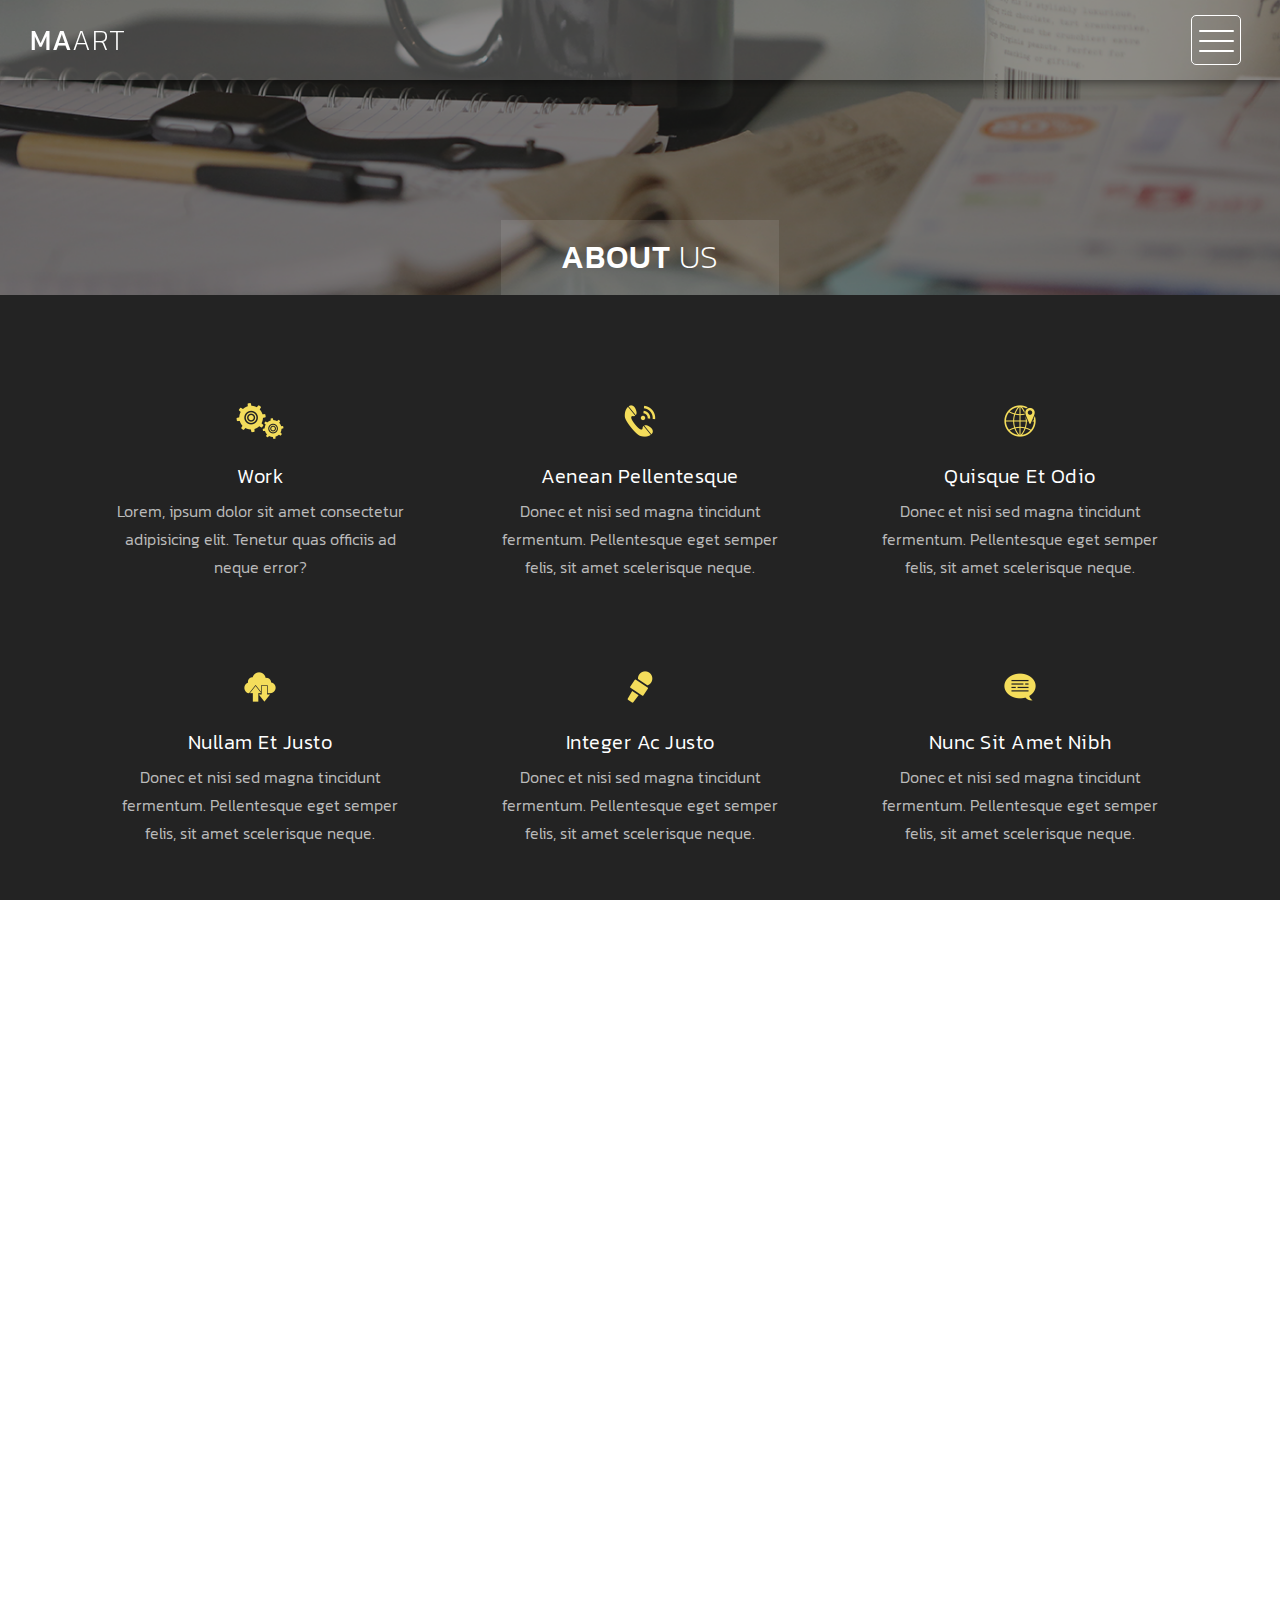
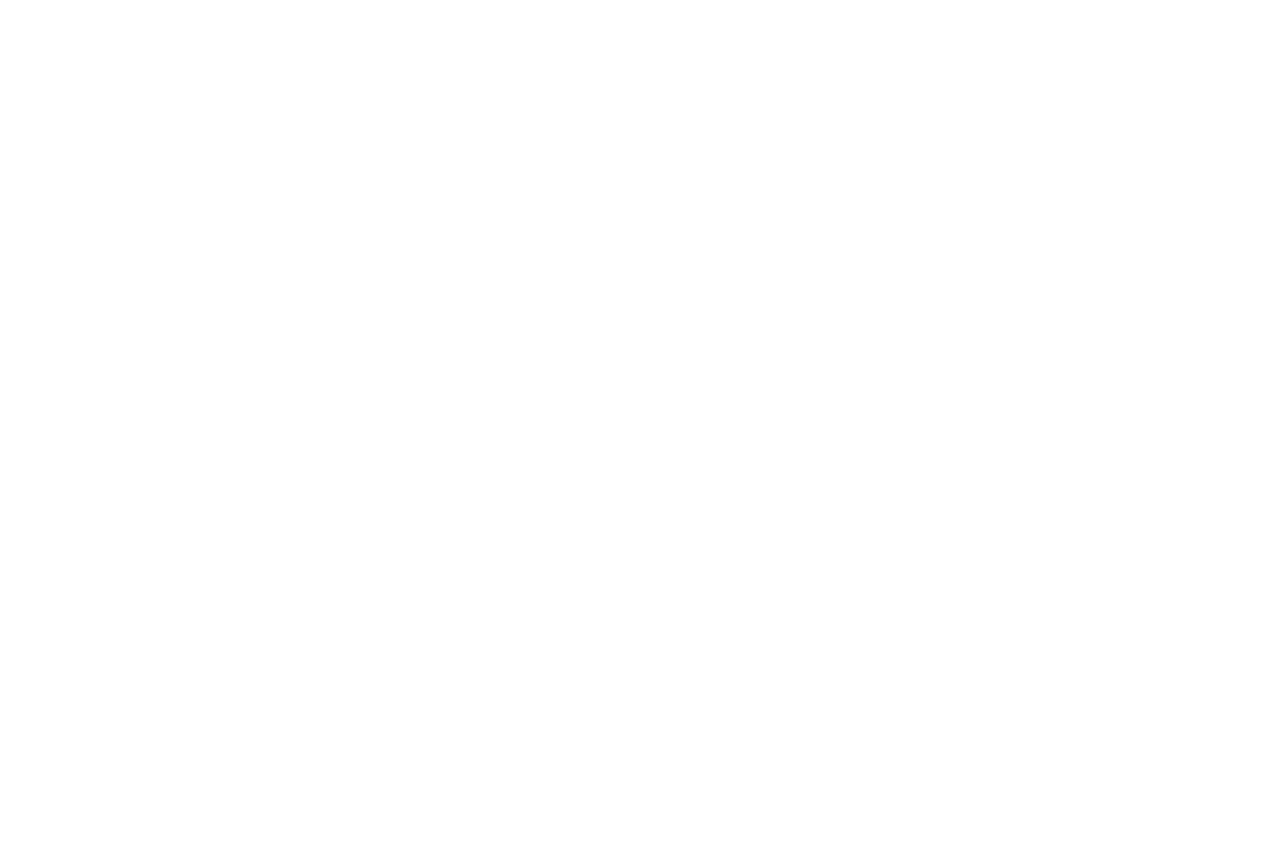
<file: about.html>
<!DOCTYPE html>
<html>
    <head>
        <meta charset="utf-8">
        <meta http-equiv="X-UA-Compatible" content="IE=edge,chrome=1">
        <title>MA-ART</title>
<!-- 

Highway Template

https://templatemo.com/tm-520-highway

-->
        <meta name="description" content="">
        <meta name="viewport" content="width=device-width, initial-scale=1">
        <link rel="apple-touch-icon" href="apple-touch-icon.png">

        <link rel="stylesheet" href="css/bootstrap.min.css">
        <link rel="stylesheet" href="css/bootstrap-theme.min.css">
        <link rel="stylesheet" href="css/fontAwesome.css">
        <link rel="stylesheet" href="css/light-box.css">
        <link rel="stylesheet" href="css/templatemo-style.css">

        <link href="https://fonts.googleapis.com/css?family=Kanit:100,200,300,400,500,600,700,800,900" rel="stylesheet">

        <script src="js/vendor/modernizr-2.8.3-respond-1.4.2.min.js"></script>
    </head>

<body>

    <nav>
        <div class="logo">
            <a href="index.html"> MA<em>ART</em></a>
        </div>
      <div class="menu-icon">
        <span></span>
      </div>
    </nav>

    <div class="page-heading">
        <div class="container">
            <div class="heading-content">
                <h1>About <em>Us</em></h1>
            </div>
        </div>
    </div>


    <div class="services">
        <div class="container">
            <div class="col-md-4 col-sm-6">
                <div class="service-item">
                    <div class="icon">
                        <img src="img/service_1.png" alt="">
                    </div>
                    <div class="text">
                        <h4>Work</h4>
                        <p>Lorem, ipsum dolor sit amet consectetur adipisicing elit. Tenetur quas officiis ad neque error?</p>
                    </div>
                </div>
            </div>
            <div class="col-md-4 col-sm-6">
                <div class="service-item">
                    <div class="icon">
                        <img src="img/service_2.png" alt="">
                    </div>
                    <div class="text">
                        <h4>Aenean pellentesque</h4>
                        <p>Donec et nisi sed magna tincidunt fermentum. Pellentesque eget semper felis, sit amet scelerisque neque.</p>
                    </div>
                </div>
            </div>
            <div class="col-md-4 col-sm-6">
                <div class="service-item">
                    <div class="icon">
                        <img src="img/service_3.png" alt="">
                    </div>
                    <div class="text">
                        <h4>Quisque et odio</h4>
                        <p>Donec et nisi sed magna tincidunt fermentum. Pellentesque eget semper felis, sit amet scelerisque neque.</p>
                    </div>
                </div>
            </div>
            <div class="col-md-4 col-sm-6">
                <div class="service-item">
                    <div class="icon">
                        <img src="img/service_4.png" alt="">
                    </div>
                    <div class="text">
                        <h4>Nullam et justo</h4>
                        <p>Donec et nisi sed magna tincidunt fermentum. Pellentesque eget semper felis, sit amet scelerisque neque.</p>
                    </div>
                </div>
            </div>
            <div class="col-md-4 col-sm-6">
                <div class="service-item">
                    <div class="icon">
                        <img src="img/service_5.png" alt="">
                    </div>
                    <div class="text">
                        <h4>Integer ac justo</h4>
                        <p>Donec et nisi sed magna tincidunt fermentum. Pellentesque eget semper felis, sit amet scelerisque neque.</p>
                    </div>
                </div>
            </div>
            <div class="col-md-4 col-sm-6">
                <div class="service-item">
                    <div class="icon">
                        <img src="img/service_6.png" alt="">
                    </div>
                    <div class="text">
                        <h4>Nunc sit amet nibh</h4>
                        <p>Donec et nisi sed magna tincidunt fermentum. Pellentesque eget semper felis, sit amet scelerisque neque.</p>
                    </div>
                </div>
            </div>
        </div>
    </div>


    <div class="more-about-us">
        <div class="container">
            <div class="col-md-5 col-md-offset-7">
                <div class="content">
                    <h2>Aenean vehicula tincidunt</h2>
                    <span>Donec et nisi sed</span>
                    <p>Vivamus vitae libero euismod, pretium magna a, vulputate metus. Curabitur et arcu felis. Praesent aliquet lectus in purus viverra varius. 
                    <br><br>Suspendisse et rutrum nisl. Phasellus porttitor metus vel justo blandit, in finibus neque elementum. Nullam semper, turpis quis egestas consequat, dui eros tristique lectus, ac euismod ex quam id mauris.</p>
                    <div class="simple-btn">
                        <a href="#">Continue Reading</a>
                    </div>
                </div>
            </div>
        </div>
    </div>


    <div class="pricing-tables">
        <div class="container">
            <div class="col-md-4 col-sm-6">
                <div class="table-item">
                    <h4>$250/mo</h4>
                    <span>Starter Plan</span>
                    <ul>
                    	<li>Xeon 8 Cores 3.2GHz</li>
                        <li>RAM 32 GB</li>
                        <li>10 TB RAID 1</li>
                        <li>1,000 TB Transfer</li>
                        <li>24-hour Support</li>
                    </ul>
                    <div class="simple-btn">
                        <a href="#">Details</a>
                    </div>
                </div>
            </div>
            <div class="col-md-4 col-sm-6">
                <div class="table-item premium-item">
                    <h4>$420/mo</h4>
                    <span>Standard Plan</span>
                    <ul>
                        <li>Xeon 16 Cores 3.2GHz</li>
                        <li>RAM 64 GB</li>
                        <li>20 TB RAID 1</li>
                        <li>2,000 TB Transfer</li>
                        <li>15-minute Quick Support</li>
                    </ul>
                    <div class="simple-btn">
                        <a href="#">Details</a>
                    </div>
                </div>
            </div>
            <div class="col-md-4 col-sm-6">
                <div class="table-item">
                    <h4>$750/mo</h4>
                    <span>Premium Plan</span>
                    <ul>
                        <li>Xeon 32 Cores 3.2GHz</li>
                        <li>RAM 128 GB</li>
                        <li>10 TB SSD RAID 10</li>
                        <li>6,000 TB Transfer</li>
                        <li>1-minute Instant Support</li>
                    </ul>
                    <div class="simple-btn">
                        <a href="#">Details</a>
                    </div>
                </div>
            </div>
        </div>
    </div>


    <footer>
        <div class="container-fluid">
            <div class="col-md-12">
                <p>Copyright &copy; 2020 MA ART 
    
    | Designed by Martin Jaramillo</p>
            </div>
        </div>
    </footer>


    <section class="overlay-menu">
      <div class="container">
        <div class="row">
          <div class="main-menu">
              <ul>
                  <li>
                      <a href="index.html">Home - Full-width</a>
                  </li>
                  <li>
                      <a href="masonry.html">Home - Masonry</a>
                  </li>
                  <li>
                      <a href="grid.html">Home - Small-width</a>
                  </li>
                  <li>
                      <a href="about.html">About Us</a>
                  </li>
              </ul>
              <p>We re-create awesome moments/lanscapes for you.</p>
          </div>
        </div>
      </div>
    </section>

    <script src="https://ajax.googleapis.com/ajax/libs/jquery/1.11.2/jquery.min.js"></script>
    <script>window.jQuery || document.write('<script src="js/vendor/jquery-1.11.2.min.js"><\/script>')</script>

    <script src="js/vendor/bootstrap.min.js"></script>
    
    <script src="js/plugins.js"></script>
    <script src="js/main.js"></script>

    
</body>
</html>
</file>
<file: css/light-box.css>
/* LIGHT BOX */

body:after {
  content: url(../img/close.png) url(../img/loading.gif) url(../img/prev.png) url(../img/next.png);
  display: none;
}

body.lb-disable-scrolling {
  overflow: hidden;
}

.lightboxOverlay {
  max-height: 100%;
  overflow-y: scroll;
  position: absolute;
  top: 0;
  left: 0;
  z-index: 99999;
  background-color: black;
  filter: progid:DXImageTransform.Microsoft.Alpha(Opacity=80);
  opacity: 0.8;
  display: none;
}

.lightbox {
  position: absolute;
  margin-top: 0%;
  left: 0;
  width: 100%;
  z-index: 100000;
  text-align: center;
  line-height: 0;
  font-weight: normal;
}

.lightbox .lb-image {
  display: block;
  height: auto;
  max-width: inherit;
  max-height: none;
  border-radius: 5px;

  /* Image border */
  border: 10px solid white;
}

.lightbox a img {
  border: none;
}

.lb-outerContainer {
  position: relative;
  *zoom: 1;
  width: 250px;
  height: 250px;
  margin: 0 auto;
  border-radius: 4px;

  /* Background color behind image.
     This is visible during transitions. */
  background-color: white;
}

.lb-outerContainer:after {
  content: "";
  display: table;
  clear: both;
}

.lb-loader {
  position: absolute;
  top: 43%;
  left: 0;
  height: 25%;
  width: 100%;
  text-align: center;
  line-height: 0;
}

.lb-cancel {
  display: block;
  width: 32px;
  height: 32px;
  margin: 0 auto;
  background: url(../img/loading.gif) no-repeat;
}

.lb-nav {
  position: absolute;
  top: 0;
  left: 0;
  height: 100%;
  width: 100%;
  z-index: 10;
}

.lb-container > .nav {
  left: 0;
}

.lb-nav a {
  outline: none;
  background-image: url('[data-uri]');
}

.lb-prev, .lb-next {
  height: 100%;
  cursor: pointer;
  display: block;
}

.lb-nav a.lb-prev {
  width: 34%;
  left: 0;
  float: left;
  background: url(../img/prev.png) left 48% no-repeat;
  filter: progid:DXImageTransform.Microsoft.Alpha(Opacity=0);
  opacity: 0;
  -webkit-transition: opacity 0.6s;
  -moz-transition: opacity 0.6s;
  -o-transition: opacity 0.6s;
  transition: opacity 0.6s;
}

.lb-nav a.lb-prev:hover {
  filter: progid:DXImageTransform.Microsoft.Alpha(Opacity=100);
  opacity: 1;
}

.lb-nav a.lb-next {
  width: 64%;
  right: 0;
  float: right;
  background: url(../img/next.png) right 48% no-repeat;
  filter: progid:DXImageTransform.Microsoft.Alpha(Opacity=0);
  opacity: 0;
  -webkit-transition: opacity 0.6s;
  -moz-transition: opacity 0.6s;
  -o-transition: opacity 0.6s;
  transition: opacity 0.6s;
}

.lb-nav a.lb-next:hover {
  filter: progid:DXImageTransform.Microsoft.Alpha(Opacity=100);
  opacity: 1;
}

.lb-dataContainer {
  margin: 0 auto;
  padding-top: 5px;
  *zoom: 1;
  width: 100%;
  -moz-border-radius-bottomleft: 4px;
  -webkit-border-bottom-left-radius: 4px;
  border-bottom-left-radius: 4px;
  -moz-border-radius-bottomright: 4px;
  -webkit-border-bottom-right-radius: 4px;
  border-bottom-right-radius: 4px;
}

.lb-dataContainer:after {
  content: "";
  display: table;
  clear: both;
}

.lb-data {
  padding: 0 4px;
  color: #ccc;
}

.lb-data .lb-details {
  width: 85%;
  float: left;
  text-align: left;
  line-height: 1.1em;
}

.lb-data .lb-caption {
  font-size: 13px;
  font-weight: bold;
  line-height: 1em;
}

.lb-data .lb-caption a {
  color: #4ae;
}

.lb-data .lb-number {
  margin-top: 15px;
  display: block;
  clear: left;
  padding-bottom: 1em;
  font-size: 13px;
  color: #999999;
}

.lb-data .lb-close {
  display: block;
  float: right;
  width: 30px;
  height: 30px;
  background: url(../img/close.png) top right no-repeat;
  text-align: right;
  outline: none;
  filter: progid:DXImageTransform.Microsoft.Alpha(Opacity=70);
  opacity: 0.7;
  -webkit-transition: opacity 0.2s;
  -moz-transition: opacity 0.2s;
  -o-transition: opacity 0.2s;
  transition: opacity 0.2s;
}

.lb-data .lb-close:hover {
  cursor: pointer;
  filter: progid:DXImageTransform.Microsoft.Alpha(Opacity=100);
  opacity: 1;
}
</file>
<file: css/templatemo-style.css>
/*

Highway Template

https://templatemo.com/tm-520-highway

*/

body {
  font-family: 'Kanit', sans-serif;
}

body::-webkit-scrollbar {
  width: 8px;
  height: 8px;
  background-color: rgba(0, 0, 0, 0.9);
}
/* Add a thumb */
body::-webkit-scrollbar-thumb {
    background: rgba(250, 250, 250, 0.5);
}

body, html {
  height: 100%;
  min-height: 100%;
  overflow-x: hidden;
}


.page-heading {
  background-image: url(../img/heading_bg.png);
  background-repeat: no-repeat;
  background-size: cover;
  background-position: center center;
  width: 100%;
  text-align: center;
}

.page-heading .heading-content h1 {
  font-size: 32px;
  text-transform: uppercase;
  color: #fff;
  letter-spacing: 1px;
  background-color: rgba(250,250,250,0.1);
  display: inline-block;
  margin-bottom: 0;
  margin-top: 220px;
  padding: 20px 60px;
}

.page-heading .heading-content em {
  font-style: normal;
  font-weight: 200;
}



/* Nav Bar */

nav .logo {
  float: left;
  margin-left: 30px;
}

nav .logo a {
  font-size: 28px;
  line-height: 80px;
  text-transform: uppercase;
  color: #fff;
  text-decoration: none;
  letter-spacing: 0.5px;
}

nav .logo em {
  font-style: normal;
  font-weight: 200;
}

nav {
  background: rgba(250,250,250,0.2);
  height: 80px;
  position: fixed;
  width: 100%;
  left: 0;
  top: 0;
  z-index: 300;
  box-shadow: 0px 2px 10px 0px rgba(0,0,0,0.5);
}

.menu-icon {
  background: transparent;
  border: 1px solid #fff;
  width: 50px;
  height: 50px;
  margin: 15px 39px 0 auto;
  position: relative;
  cursor: pointer;
  transition: background 0.5s;
  border-radius: 5px;
}

.menu-icon span,
.menu-icon span:before,
.menu-icon span:after {
  cursor: pointer;
  border-radius: 1px;
  height: 2px;
  width: 35px;
  background: white;
  position: absolute;
  left: 15%;
  top: 50%;
  display: block;
  content: '';
  transition: all 0.5s ease-in-out;
}

.menu-icon span:before {
  left: 0;
  top: -10px;
}

.menu-icon span:after {
  left: 0;
  top: 10px;
}

.menu-icon.active {
  background: rgba(250,250,250,0.2);
}

.menu-icon.active span {
  background-color: transparent;
}

.menu-icon.active span:before,
.menu-icon.active span:after {
  top: 0;
}

.menu-icon.active span:before {
  transform: rotate(135deg);
}

.menu-icon.active span:after {
  transform: rotate(-135deg);
}
/* Menu */

.overlay-menu {
  background: rgba(0, 0, 0, 0.95);
  color: #ffffff;
  position: fixed;
  z-index: 100;
  left: 0;
  top: 0;
  height: 100%;
  overflow-y: auto;
  -webkit-overflow-scrolling: touch;
  width: 100%;
  padding: 50px 0;
  opacity: 0;
  text-align: center;
  transform: translateY(-100%);
  transition: all 0.5s;
}

.overlay-menu.open {
  opacity: 1;
  transform: translateY(0%);
}

.overlay-menu .main-menu {
  transform: translateY(50%);
  opacity: 0;
  transition: all 0.3s;
  transition-delay: 0s;
}

.overlay-menu.open .main-menu {
  transition: all 0.7s;
  transition-delay: 0.7s;
  opacity: 1;
  transform: translateY(0%);
}

.overlay-menu .main-menu:nth-child(2) {
  transition-delay: 0s;
}

.overlay-menu.open .main-menu:nth-child(2) {
  transition-delay: 1.25s;
}

.overlay-menu {
  overflow: scroll;
}

.overlay-menu::-webkit-scrollbar {
  display: none;
}

.overlay-menu ul {
  list-style: none;
  margin-top: 80px;
  padding: 0px;
}
.overlay-menu ul li {
  padding: 15px 0px;
}

.overlay-menu ul li a {
  font-size: 24px;
  font-weight: 300;
  color: #fff;
  text-decoration: none;
  transition: all 0.5s;
}

.overlay-menu ul li a:hover {
  color: rgba(250,250,250,0.5);
}


.overlay-menu p {
  margin-top: 60px;
  font-size: 13px;
  text-transform: uppercase;
  color: #fff;
  font-weight: 200;
  letter-spacing: 0.5px;
  text-align: center;
}



#video-container  {
  position: relative;
  width: 100%;
  height: 100%;
  overflow: hidden;
  z-index: 1;
}

#video-container video,
.video-overlay {
  position: absolute;
  left: 50%;
  top: 50%;
  transform: translate(-50%, -50%);
  min-width: 100%;
  min-height: 100%;
}

#video-container .video-overlay {
  z-index: 9999;
  background: rgba(0,0,0,0.5);
  width: 100%;
}

#video-container .video-content {
  z-index: 99999;
  position: absolute;
  height: 100%;
  width: 100%;
}

#video-container .video-content .inner {
  height: 100%;
  width: 100%;
  display: flex;
  justify-content: center;
  align-items: center;
  flex-flow: column wrap;
}

#video-container .video-content .inner h1 {
  font-size: 64px;
  text-transform: uppercase;
  color: #fff;
  letter-spacing: 2px;
  font-weight: 500;
  text-align: center;
}

#video-container .video-content .inner em {
  font-style: normal;
  font-weight: 200;
}


#video-container .video-content .inner p {
  color: #fff;
  font-size: 22px;
  font-weight: 200;
  letter-spacing: 1.5px;
  text-align: center;
  padding: 0px 30px;
}

#video-container .video-content .inner a {
  color: #fff;
  text-decoration: underline;
}

#video-container .video-content .inner .scroll-icon {
  margin-top: 45px;
}

.full-screen-portfolio .container-fluid,
.full-screen-portfolio .col-md-4, .col-md-8 {
  padding-left: 0px;
  padding-right: 0px;
}


.portfolio-item img {
  width: 100%;
  height: 100%;
  overflow: hidden;
}

.portfolio-item .thumb {
  position: relative;
}


.portfolio-item .hover-effect .hover-content {
    position: absolute;
    text-align: left;
    width: 100%;
    bottom: 0;
    left: 0;
}


.full-screen-portfolio .portfolio-item h1 {
  position: relative;
  font-size: 22px;
  text-transform: uppercase;
  color: #fff;
  display: inline-block;
  padding-left: 20px;
  line-height: 15px;
  transform: translateY(25px);
  transition: .5s ease-in-out;
  letter-spacing: 0.5px;
 }

 .full-screen-portfolio .portfolio-item em {
  font-style: normal;
  font-weight: 200;
 }

.full-screen-portfolio .portfolio-item:hover h1 {
  transform: translateY(0);
 }

.full-screen-portfolio .portfolio-item p {
  padding-left: 20px;
  font-weight: 300!important;
  letter-spacing: 0.5px;
  font-size: 14px;
  color: #fff;
  opacity: 0;
  transform: translateY(10px);
  transition: .5s ease-in-out;
  text-transform: uppercase;
 }

 .full-screen-portfolio .portfolio-item {
 text-align: center;
 line-height: 150%;
 text-transform: lowercase;
 cursor: pointer;
}

.full-screen-portfolio .portfolio-item:hover p {
  opacity: 1;
  transform: translateY(0);
 }




.popup-icon {
  position: fixed;
  bottom: 30px;
  right: 30px;
  z-index: 300;
  display: inline-block;
  width: 60px;
  height: 60px;
}

.popup-icon button {
  background-color: transparent;
  outline: none;
  border: none;
}

.modal-btn img {
  width: 60px;
  height: 60px;
}

/* Modal */
.modal {
  background-color: rgba(0,0,0,.95);
  display: none;
  overflow: auto;
  position: fixed;
  z-index: 1000;
  top: 0;
  left: 0;
  width: 100%;
  height: 100%;
  transform: all 0.6s;
  overflow: scroll;
}

.modal::-webkit-scrollbar {
  display: none;
}

/* Modal Content */
.modal-content {
  text-align: center;
  position: relative;
  top: 0;
  width: 100%;
  margin: 0 auto;
  background-color: transparent;
}
.modal-animated-in {
  animation: totop-in .6s ease;
}
.modal-animated-out {
  animation: totop-out .6s ease forwards;
}
.modal-header {
  border-bottom: none;
}
.modal-header h3 {
  color: #fff;
  font-weight: 400;
  letter-spacing: 1px;
  font-size: 64px;
  margin-top: 5%;
  border-bottom: none;
  margin-bottom: 20px;
}

.modal-header em {
  font-style: normal;
  font-weight: 200;
}

.modal-content .close-btn {
  position: absolute;
  z-index: 99999999;
  color: #fff;
  right: 38px;
  top: 15px;
  width: 50px;
  height: 50px;
  text-align: center;
  cursor: pointer;
}

.modal-body {
  text-align: center;
  margin: 0 auto;
}

.modal-body input {
  border-radius: 5px;
  padding-left: 15px;
  font-size: 14px;
  font-weight: 200;
  color: #fff;
  background-color: rgba(250, 250, 250, 0.15);
  outline: none;
  border: none;
  box-shadow: none;
  line-height: 40px;
  height: 40px;
  width: 60%;
  margin-left: auto;
  margin-right: auto;
  margin-bottom: 25px;
}

.modal-body textarea {
  border-radius: 5px;
  padding-left: 15px;
  padding-top: 10px;
  font-size: 14px;
  font-weight: 200;
  color: #fff;
  background-color: rgba(250, 250, 250, 0.15);
  outline: none;
  border: none;
  box-shadow: none;
  height: 165px;
  max-height: 220px;
  width: 60%;
  margin-left: auto;
  margin-right: auto;
  max-width: 100%;
  margin-bottom: 25px;
}

.modal-body button {
  border-radius: 0px;
  font-size: 13px;
  text-transform: uppercase;
  font-weight: 600;
  background-color: transparent;
  color: #fff;
  letter-spacing: 2px;
  border-bottom: 3px solid #fff;
  display: inline-block;
  padding: 0px 0px 3px 0px;
  transition: all 0.5s;
  border-top: none;
  border-right: none;
  border-left: none;
}

.modal-body button:hover {
  color: rgba(250,250,250,0.5);
  border-color: rgba(250,250,250,0.5);
  outline: none;
}

/* Keyframes */
@keyframes totop-in {
  0% {
    top: 600px;
    opacity: 0;
  }
  100% {
    top: 0%;
    opacity: 1;
  }  
}

@keyframes totop-out {
  0% {
    top: 0px;
    opacity: 1;
  }
  100% {
    top: -100%;
    opacity: 0;
  }  
}



footer {
  width: 100%;
  height: 80px;
  background-color: #313131;
}

footer p {
  text-align: center;
  color: #fff;
  font-weight: 200;
  font-size: 13px;
  text-transform: uppercase;
  padding-top: 33px;
  letter-spacing: 0.5px;
}

footer a {
  color: #aaa;
  text-decoration: none;
}

footer a:hover {
  text-decoration: none;
  color: #aaa;
}



.masonry-portfolio .container-fluid {
  padding-right: 0px;
  padding-left: 0px;
}

.masonry .col-md-4, .masonry .col-md-8 {
  padding-right: 0px;
  padding-left: 0px;
}

.masonry {
  width: 100%;
  background-color: transparent;
  position: relative;
}

.masonry .item {
  display: inline-block;
  float: left;
}

.masonry .first-item {
  margin-bottom: -0.5px;
}

.masonry .last-item {
  float: left;
}

.masonry .item img {
  width: 100%;
  overflow-y: hidden;
}

.masonry .item .thumb {
  position: relative;
}

.masonry .item .hover-effect .hover-content {
    position: absolute;
    text-align: left;
    width: 100%;
    bottom: 5px;
    left: 0;
}


.masonry .item h1 {
  position: relative;
  font-size: 22px;
  text-transform: uppercase;
  color: #fff;
  display: inline-block;
  padding-left: 20px;
  line-height: 15px;
  transform: translateY(25px);
  transition: .5s ease-in-out;
  letter-spacing: 0.5px;
 }

.masonry .item em {
  font-style: normal;
  font-weight: 200;
 }

.masonry .item:hover h1 {
  transform: translateY(0);
 }

.masonry .item p {
  padding-left: 20px;
  font-weight: 300!important;
  letter-spacing: 0.5px;
  font-size: 14px;
  color: #fff;
  opacity: 0;
  transform: translateY(10px);
  transition: .5s ease-in-out;
  text-transform: uppercase;
 }

.masonry .item {
 text-align: center;
 line-height: 150%;
 text-transform: lowercase;
 cursor: pointer;
}

.masonry .item:hover p {
  opacity: 1;
  transform: translateY(0);
 }




.grid-portfolio {
  padding: 65px 0px;
  background-color: #232323;
}

.grid-portfolio .portfolio-item {
  margin: 15px 0px;
}

.portfolio-item .hover-effect .hover-content {
    position: absolute;
    text-align: left;
    width: 100%;
    bottom: 5px;
    left: 0;
}


.grid-portfolio .portfolio-item h1 {
  position: relative;
  font-size: 22px;
  text-transform: uppercase;
  color: #fff;
  display: inline-block;
  padding-left: 20px;
  line-height: 15px;
  transform: translateY(25px);
  transition: .5s ease-in-out;
  letter-spacing: 0.5px;
 }

 .grid-portfolio .portfolio-item em {
  font-style: normal;
  font-weight: 200;
 }

.grid-portfolio .portfolio-item:hover h1 {
  transform: translateY(0);
 }

.grid-portfolio .portfolio-item p {
  padding-left: 20px;
  font-weight: 300!important;
  letter-spacing: 0.5px;
  font-size: 14px;
  color: #fff;
  opacity: 0;
  transform: translateY(10px);
  transition: .5s ease-in-out;
  text-transform: uppercase;
 }

.grid-portfolio .portfolio-item:hover p {
  opacity: 1;
  transform: translateY(0);
 }

 .grid-portfolio .load-more-button {
  margin-top: 15px;
 }

 .grid-portfolio .load-more-button a {
  width: 100%;
  height: 80px;
  display: inline-block;
  text-align: center;
  line-height: 80px;
  font-size: 15px;
  text-transform: uppercase;
  text-decoration: none;
  letter-spacing: 1px;
  color: #fff;
  background-color: #313131;
  transition: all 0.5s;
 }

 .grid-portfolio .load-more-button a:hover {
  color: rgba(250,250,250,0.5);
 }




 .services {
  background-color: #232323;
  padding: 65px 0px;
 }

 .services .service-item {
  margin: 15px 0px;
  padding: 20px;
  text-align: center;
  transition: all 0.5s;
 }

  .services .service-item:hover {
    background-color: #313131;
  }

 .services .service-item .icon {
  width: 50px;
  height: 50px;
  text-align: center;
  display: inline-block;
  line-height: 50px;
 }

.services .service-item .icon img {
  max-width: 100%;
}

.services .service-item h4 {
  margin-top: 20px;
  color: #fff;
  font-size: 20px;
  text-transform: capitalize;
  letter-spacing: 0.5px;
  font-weight: 300;
}

.services .service-item p {
  color: #bbb;
  font-size: 16px;
  font-weight: 300;
  line-height: 28px;
}



.more-about-us {
  background-image: url(../img/about_us.png);
  background-repeat: no-repeat;
  background-attachment: fixed;
  background-size: cover;
  background-position: center center;
  width: 100%;
  text-align: center;
}

.more-about-us .content {
  background-color: rgba(0,0,0,0.8);
  text-align: left;
  padding: 150px 60px;
  color: #fff;
}

.more-about-us .content h2 {
  margin-top: 0px;
  font-size: 34px;
  font-weight: 300;
  letter-spacing: 0.5px;
  margin-bottom: 5px;
}

.more-about-us .content span {
  font-size: 16px;
  font-weight: 200;
  display: inline-block;
  margin-bottom: 30px;
  letter-spacing: 0.5px;
}

.more-about-us .content p {
  color: #fff;
  font-size: 16px;
  font-weight: 300;
  line-height: 28px;
}

.more-about-us .content .simple-btn {
  margin-top: 30px;
}

.more-about-us .content .simple-btn a {
  font-size: 13px;
  text-transform: uppercase;
  font-weight: 600;
  background-color: transparent;
  color: #fff;
  letter-spacing: 2px;
  border-bottom: 3px solid #fff;
  padding-bottom: 3px;
  text-decoration: none;
  transition: all 0.5s;
}

.more-about-us .content .simple-btn a:hover {
  opacity: 0.5;
}



.pricing-tables {
  padding: 65px 0px;
  background-color: #232323;
}

.pricing-tables .table-item {
  padding: 60px 0px;
  margin: 15px 0px;
  text-align: center;
  background-color: #313131;
}

.pricing-tables .table-item h4 {
  margin-top: 0px;
  font-size: 36px;
  font-weight: 200;
  color: #f4dd5b;
  letter-spacing: 0.5px;
}

.pricing-tables .table-item span {
  font-size: 17px;
  display: inline-block;
  color: #aaa;
  letter-spacing: 0.5px;
  text-transform: capitalize;
  border-bottom: 1px solid #414141;
  width: 100%;
  padding-bottom: 40px;
}

.pricing-tables .table-item ul {
  list-style: none;
  padding: 0;
  margin-top: 35px;
}

.pricing-tables .table-item ul li {
  font-size: 15px;
  font-weight: 300;
  color: #fff;
  letter-spacing: 0.5px;
  margin: 15px 0px;
}

.pricing-tables .table-item .simple-btn {
  margin-top: 40px;
  padding-bottom: 10px;
}

.pricing-tables .table-item .simple-btn a {
  font-size: 13px;
  text-transform: uppercase;
  font-weight: 600;
  background-color: transparent;
  color: #f4dd5b;
  letter-spacing: 2px;
  border-bottom: 3px solid #f4dd5b;
  padding-bottom: 3px;
  text-decoration: none;
  transition: all 0.5s;
}

.pricing-tables .table-item .simple-btn a:hover {
  opacity: 0.5;
}

.pricing-tables .premium-item {
  background-color: #f4dd5b;
}

.pricing-tables .premium-item h4, .pricing-tables .premium-item span, .pricing-tables .premium-item ul li, .pricing-tables .premium-item .simple-btn a {
  color: #232323;
  border-color: #232323;
}



.blog-entries {
  padding: 80px 0px;
  background-color: #232323;
}


.blog-entries .blog-posts {
  margin-right: 30px;
}


.blog-post {
  border-bottom: 1px solid #414141;
  padding-bottom: 65px;
  margin-bottom: 60px;
}

.blog-post img {
  width: 100%;
  overflow-y: hidden;
}

.blog-post .text-content {
  margin-top: 30px;
}

.blog-post .text-content span {
  font-size: 16px;
  font-weight: 200;
  color: #fff;
  letter-spacing: 0.5px;
}

.blog-post .text-content span a {
  color: #f4dd5b;
  text-decoration: none;
}

.blog-post .text-content h2 {
  margin-top: 5px;
  font-size: 36px;
  color: #fff;
  letter-spacing: 0.5px;
  text-transform: capitalize;
  font-weight: 300;
}

.blog-post .text-content p {
  color: #bbb;
  font-size: 16px;
  font-weight: 300;
  line-height: 28px;
  margin-top: 20px;
}

.blog-post .text-content .simple-btn {
  margin-top: 25px;
}

.blog-post .text-content .simple-btn a {
  font-size: 13px;
  text-transform: uppercase;
  font-weight: 600;
  background-color: transparent;
  color: #fff;
  letter-spacing: 2px;
  border-bottom: 3px solid #fff;
  padding-bottom: 3px;
  text-decoration: none;
  transition: all 0.5s;
}

.blog-post .text-content .simple-btn a:hover {
  opacity: 0.5;
}

.blog-entries .page-number {
  padding: 0;
  margin: 0;
  list-style: none;
}

.blog-entries .page-number li {
  display: inline-block;
  margin-right: 3px;
}

.blog-entries .page-number li:last-child {
  margin-right: 0px;
}

.blog-entries .page-number li.active a {
  color: #232323;
  background-color: #fff;
}

.blog-entries .page-number li.active a:hover {
  opacity: 1;
}

.blog-entries .page-number li a {
  font-size: 18px;
  color: #fff;
  text-decoration: none;
  width: 50px;
  height: 50px;
  display: inline-block;
  line-height: 50px;
  text-align: center;
  background-color: #414141;
  transition: all 0.5s;
}

.blog-entries .page-number li a:hover {
  opacity: 0.5;
}

.single-blog-post {
  margin-right: 30px;
}

.single-blog-post img {
  width: 100%;
  overflow-y: hidden;
}

.single-blog-post .text-content {
  margin-top: 20px;
}

.single-blog-post .text-content span {
  font-size: 16px;
  font-weight: 200;
  color: #fff;
  letter-spacing: 0.5px;
  border-bottom: 1px solid #414141;
  padding-bottom: 25px;
  display: inline-block;
  width: 100%;
  margin-bottom: 0px;
}

.single-blog-post .text-content span a {
  color: #f4dd5b;
  text-decoration: none;
}

.single-blog-post .text-content h2 {
  margin-top: 0px;
  font-size: 36px;
  color: #fff;
  letter-spacing: 0.5px;
  text-transform: capitalize;
  font-weight: 300;
}

.single-blog-post .text-content p {
  color: #bbb;
  font-size: 16px;
  font-weight: 300;
  line-height: 28px;
  margin-top: 20px;
  margin-bottom: 30px;
}

.single-blog-post .tags-share {
  border-top: 1px solid #414141;
  border-bottom: 1px solid #414141;
  padding: 8px 0px 10px 0px;
}

.single-blog-post .tags-share ul {
  padding: 0;
  margin: 0;
  list-style: none;
}

.single-blog-post .tags-share ul li:first-child {
  color: #fff;
  font-size: 16px;
  font-weight: 200;
  letter-spacing: 0.5px;
}

.single-blog-post .tags-share ul li {
  display: inline-block;
  color: #fff;
}

.single-blog-post .tags-share ul li a {
  font-size: 16px;
  font-weight: 200;
  letter-spacing: 0.5px;
  color: #f4dd5b;
  text-decoration: none;
  transition: all 0.5s;
}

.single-blog-post .tags-share ul li a:hover {
  opacity: 0.5;
}

.single-blog-post .tags-share .share {
  text-align: right;
}

.blog-entries .search input {
  background-color: rgba(250,250,250,0.1);
  width: 100%;
  height: 50px;
  line-height: 50px;
  padding-left: 15px;
  color: #fff;
  font-size: 15px;
  font-weight: 300;
  border-radius: 0px;
  outline: none;
  border: none;
}

.sidebar-heding h2 {
  font-size: 20px;
  text-transform: capitalize;
  color: #fff;
  margin-top: 40px;
  letter-spacing: 0.5px;
  padding-bottom: 10px;
  border-bottom: 1px solid #414141;
  margin-bottom: 20px;
}

.archives ul, .categories ul {
  margin-top: -5px;
  padding: 0;
  list-style: none;
}

.archives ul li, .categories ul li {
  margin-bottom: 12px; 
}

.archives ul li:last-child, .categories ul li:last-child {
  margin-bottom: 0px; 
}

.archives ul li a, .categories ul li a {
  font-size: 15px;
  font-weight: 200;
  color: #fff;
  text-decoration: none;
  letter-spacing: 0.5px;
  transition: all 0.5s;
}


.archives ul li a:hover, .categories ul li a:hover {
  opacity: 0.5;
}

.recent-posts ul {
  padding: 0;
  list-style: none;
}

.recent-posts ul li {
  margin-bottom: 15px;
}

.recent-posts ul a {
  text-decoration: none;
}

.recent-posts ul li img {
  display: inline-block;
  max-width: 100%;
  margin-right: 15px;
}

.recent-posts ul li .text {
  display: inline-block;
}

.recent-posts ul li h6 {
  margin-bottom: 5px;
  padding-top: 0px;
  margin-top: 0px;
  display: block;
  font-size: 16px;
  color: #fff;
  letter-spacing: 0.5px;
}

.recent-posts ul li span {
  display: inline-block;
  font-size: 14px;
  font-weight: 200;
  color: #f4dd5b;
}


.latest-gallery ul {
  padding: 0;
  margin: 0;
  list-style: none;
}

.latest-gallery ul li {
  display: inline-block;
  max-width: 59px;
  overflow-y: hidden;
  margin-bottom: 3px;
  margin-right: 1px;
}

.latest-gallery ul li:nth-child(4){
  margin-right: 0px;
}

.latest-gallery ul li:nth-child(8){
  margin-right: 0px;
}

.latest-gallery ul li img {
  width: 100%;
  transition: all 0.5s;
}

.latest-gallery ul li img:hover {
  cursor: pointer;
  opacity: 0.5;
}




@media (max-width: 530px) {

  .modal-header h3 {
    margin-top: 15%;
  }

  .modal-body input {
    width: 100%;
  }

  .modal-body textarea {
    width: 100%;
  }

  .modal-content {
    padding-bottom: 40px;
  }

  .grid-portfolio {
    padding: 0px 0px;
  }

  .grid-portfolio .portfolio-item {
    margin: 30px 0px;
  }

  .grid-portfolio .load-more-button {
    padding-bottom: 30px;
  }

  .more-about-us .content {
    padding: 60px 30px;
  }

}


@media (max-width: 992px) {

  .blog-entries .blog-posts {
    margin-right: 0px;
  }

  .single-blog-post {
    margin-right: 0px;
    margin-bottom: 80px;
  }

  .blog-entries .page-number {
    margin-bottom: 80px;
  }

  .single-blog-post .tags-share .tags {
    text-align: center;
  }

  .single-blog-post .tags-share .share {
    text-align: center;
  }

}
</file>
